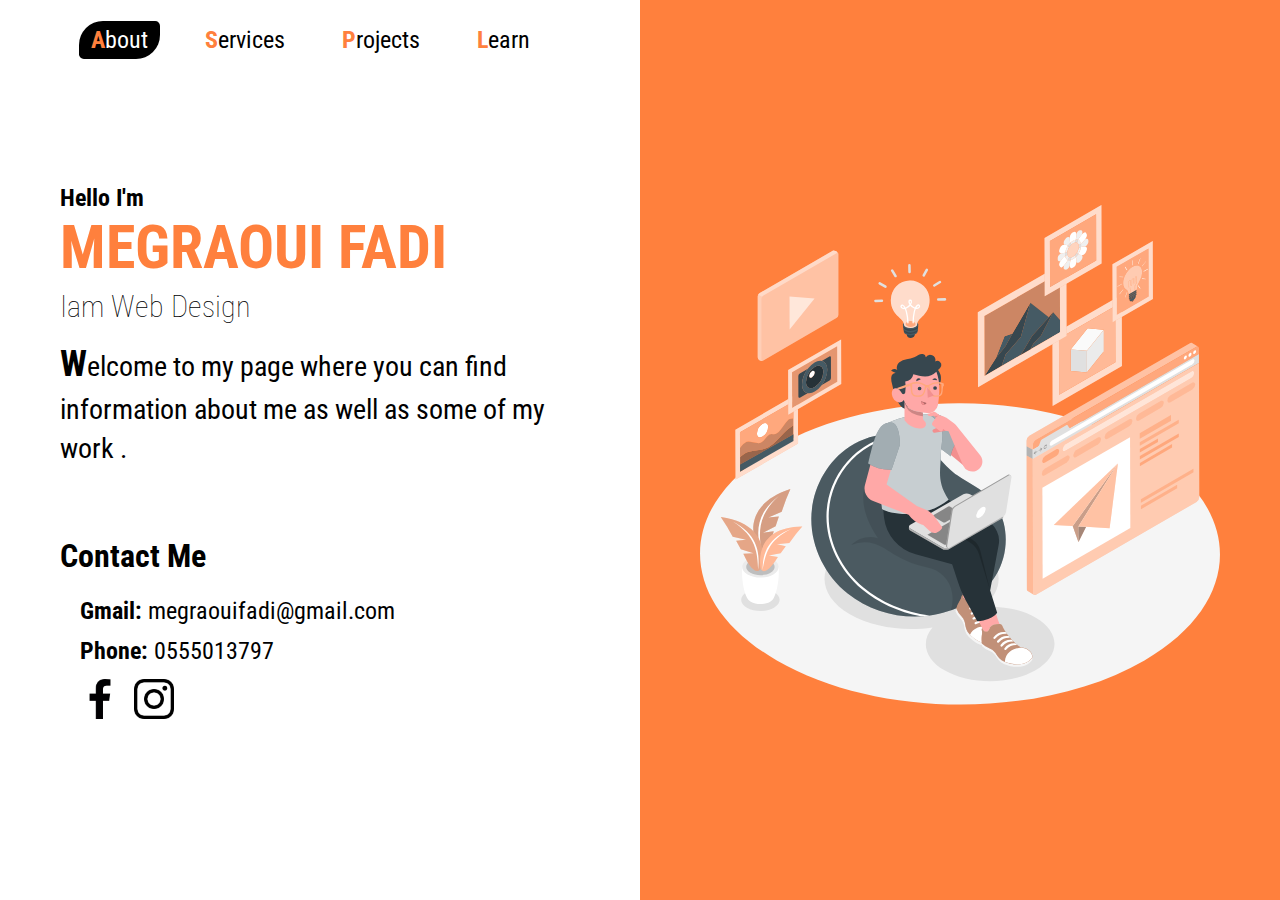
<file: index.html>
<!DOCTYPE html>
<html lang="en">

<head>
  <meta charset="UTF-8">
  <meta http-equiv="X-UA-Compatible" content="IE=edge">
  <meta name="viewport" content="width=device-width, initial-scale=1.0">
  <title>my portfolio</title>
  <link rel="stylesheet" href="style.css">
<link rel="stylesheet" href="media.css">
</head>

<body>
  <class class="home-page">
<div class="box left-box">
  <header>
    <nav>
      <a href="indexx.html">about</a>
      <a href="indexxx.html">services</a>
      <a href="indexxxx.html">projects</a>
      <a href="indexxxxx.html">learn</a>
    </nav>
  </header>
<div class="container">
<div class="info">
  <p>hello i'm </p>
  <h1>megraoui fadi</h1>
  <h2>iam web design</h2>
  <p>Welcome to my page where you can find information about me as well as some of my work .</p>

</div>

<div class="contact">
  <h2>contact me</h2>
  <div class="links">
    <p><span>gmail:</span> megraouifadi@gmail.com</p>
    <p><span>phone:</span> 0555013797</p>
    <ul>
      <li><a href=""><img src="facebook-app-symbol.png" alt=""></a></li>
      <li><a href=""><img src="instagram.png" alt=""></a></li>
    </ul>
  </div>
</div>
</div>

</div>
<div class="box right-box">

<div class="image-box">
  <img src="Design inspiration-amico(1).svg" alt="">
</div>

</div>

  </class>
</body>

</html>
</file>
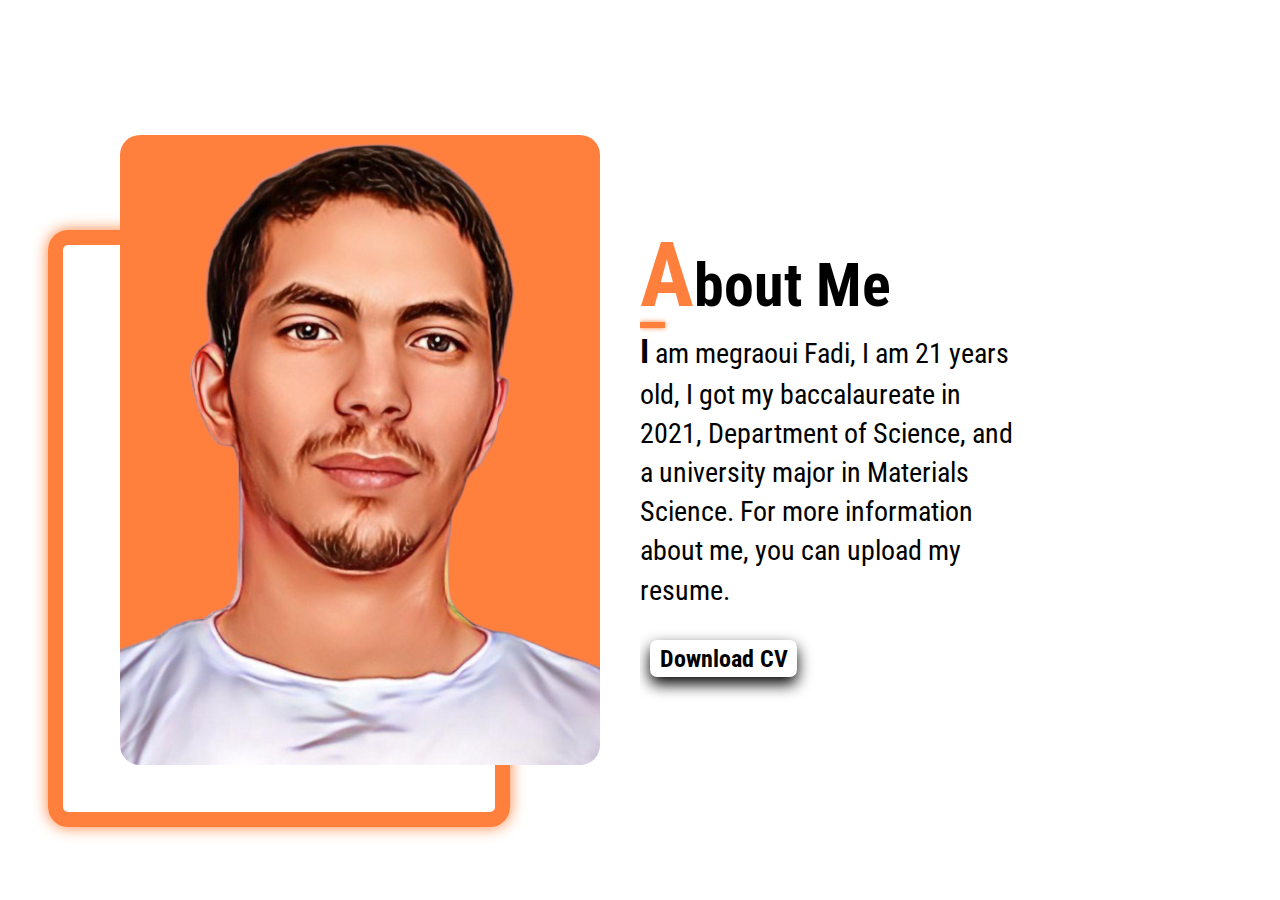
<file: indexx.html>
<!DOCTYPE html>
<html lang="en">

<head>
    <meta charset="UTF-8">
    <meta http-equiv="X-UA-Compatible" content="IE=edge">
    <meta name="viewport" content="width=device-width, initial-scale=1.0">
    <title>Document</title>
    <link rel="stylesheet" href="style.css">
    <link rel="stylesheet" href="media.css">

</head>

<body>
    <section class="secend-page">
        <div class="container">
            <div class="info box-2">
                <h2>about me</h2>
                <p>I am megraoui Fadi, I am 21 years old, I got my baccalaureate in 2021, Department of Science, and a
                    university major in Materials Science. For more information about me, you can upload my resume. </p>
                    <div class="link">
                        <a href="info.pdf" download="my information" class="btn"> download <span>cv</span> </a>
                    </div>
                </div>
            <div class="image box-2 ">
              <div class="img"><img src="me.png" alt=""></div>
            </div>

        </div>
    </section>
</body>

</html>
</file>
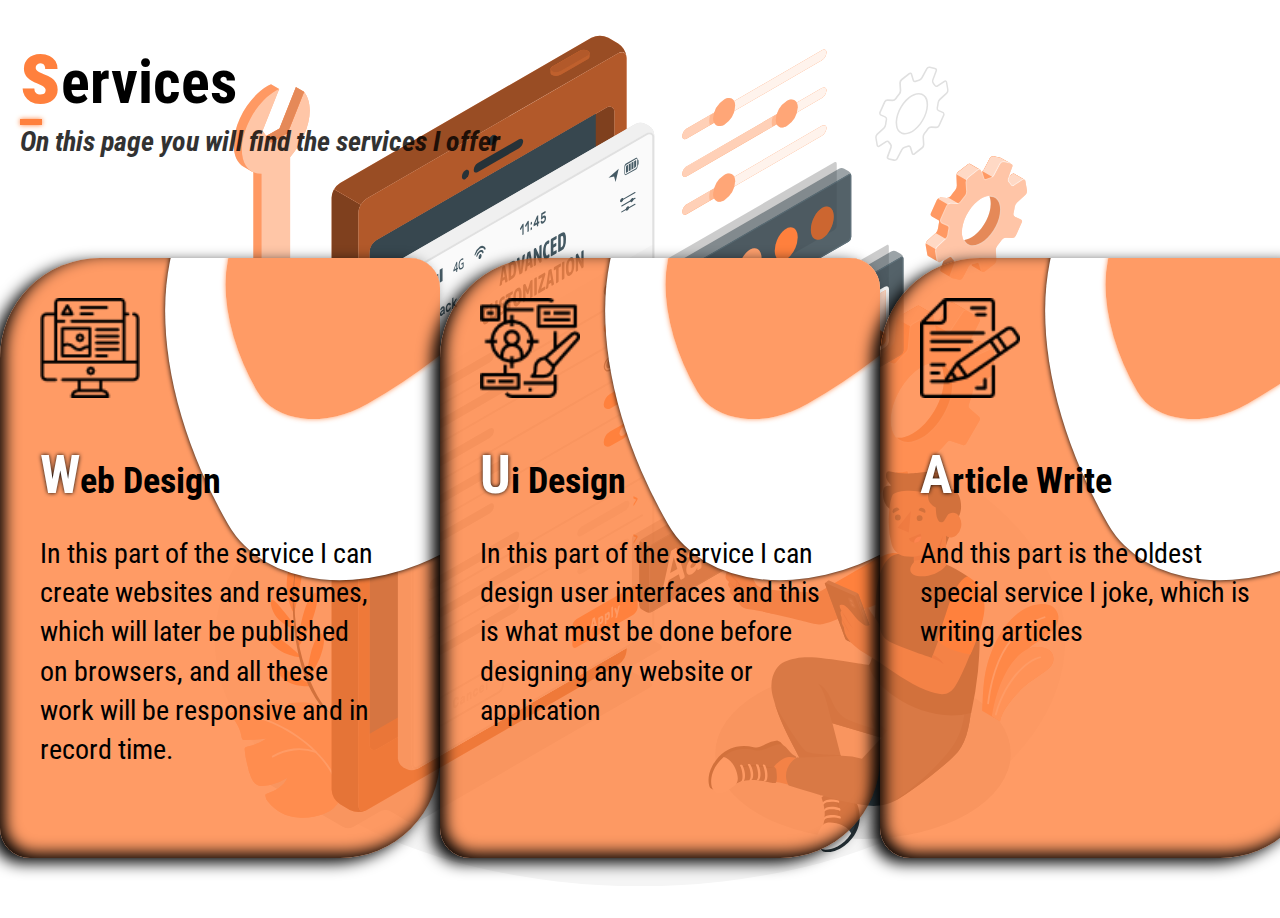
<file: indexxx.html>
<!DOCTYPE html>
<html lang="en">

<head>
    <meta charset="UTF-8">
    <meta http-equiv="X-UA-Compatible" content="IE=edge">
    <meta name="viewport" content="width=device-width, initial-scale=1.0">
    <title>Document</title>
    <link rel="stylesheet" href="style.css">
    <link rel="stylesheet" href="media.css">
</head>

<body>
    <section class="service-page">
        <div class="title">
            <h1>services</h1>
            <p>On this page you will find the services I offer</p>
        </div>
        <div class="container">
            <div class="cards">
                <div class="up-card">
                    <div class="card">
                        <img src="web-design.png" alt="">
                        <h3>web design</h3>
                        <p>In this part of the service I can create websites and resumes, which will later be published
                            on browsers, and all these work will be responsive and in record time.</p>
                    </div>
                </div>

                <div class="up-card">
                    <div class="card">
                        <img src="ui.png" alt="">
                        <h3>ui design</h3>
                        <p>In this part of the service I can design user interfaces and this is what must be done before
                            designing any website or application</p>
                    </div>
                </div>

                <div class="up-card">
                    <div class="card">
                        <img src="writing.png" alt="">
                        <h3>article write</h3>
                        <p>And this part is the oldest special service I joke, which is writing articles</p>


                    </div>
                </div>
            </div>

        </div>
    </section>
</body>

</html>
</file>
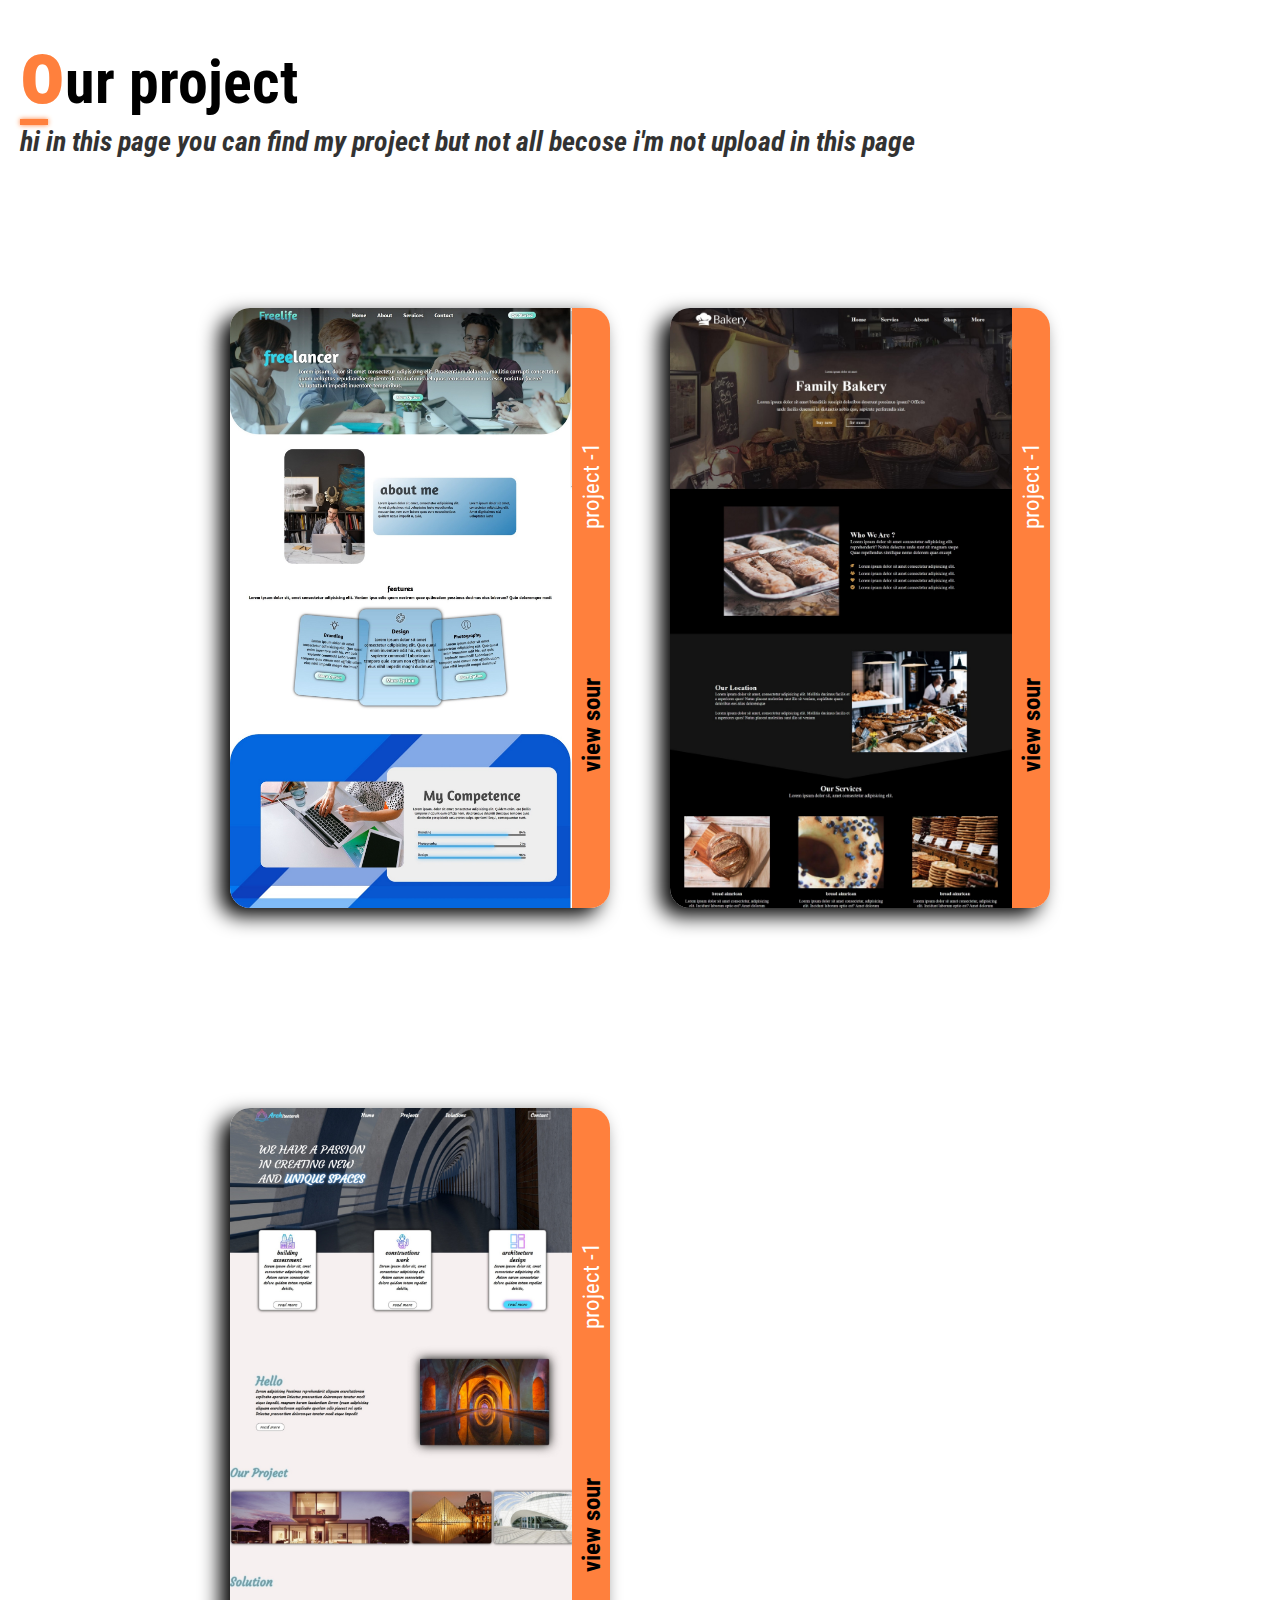
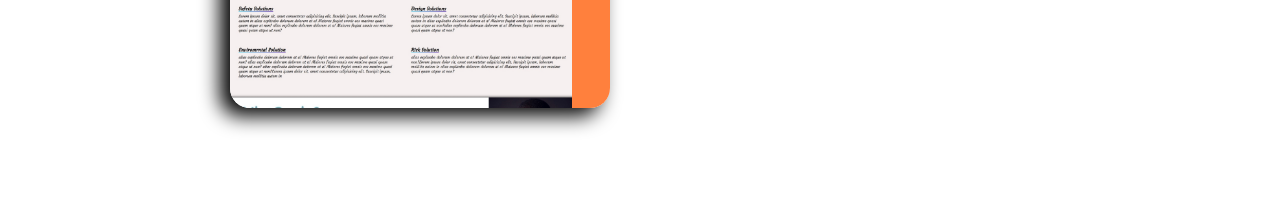
<file: indexxxx.html>
<!DOCTYPE html>
<html lang="en">

<head>
    <meta charset="UTF-8">
    <meta http-equiv="X-UA-Compatible" content="IE=edge">
    <meta name="viewport" content="width=device-width, initial-scale=1.0">
    <title>Document</title>
    <link rel="stylesheet" href="style.css">
    <link rel="stylesheet" href="media.css">
</head>

<body>
    <section class="project-page">
        <div class="title">
            <h1>our project</h1>
            <p>hi in this page you can find my project but not all becose i'm not upload in this page</p>
        </div>
        <div class="container">
            <div class="all-box-3">
                <div class="box-3">
                    <div class="image">
                        <img src="pro-1.jpeg" alt="">
                    </div>
                    <div class="info">
                        <p>project -1</p>
                        <a href="">view sour</a>
                    </div>
                </div>
                <div class="box-3">
                    <div class="image">
                        <img src="pro-2.jpeg" alt="">
                    </div>
                    <div class="info">
                        <p>project -1</p>
                        <a href="">view sour</a>
                    </div>
                </div>
                <div class="box-3">
                    <div class="image">
                        <img src="pro-3.jpeg" alt="">
                    </div>
                    <div class="info">
                        <p>project -1</p>
                        <a href="">view sour</a>
                    </div>
                </div>
            </div>
        </div>
    
    </section>
</body>

</html>
</file>
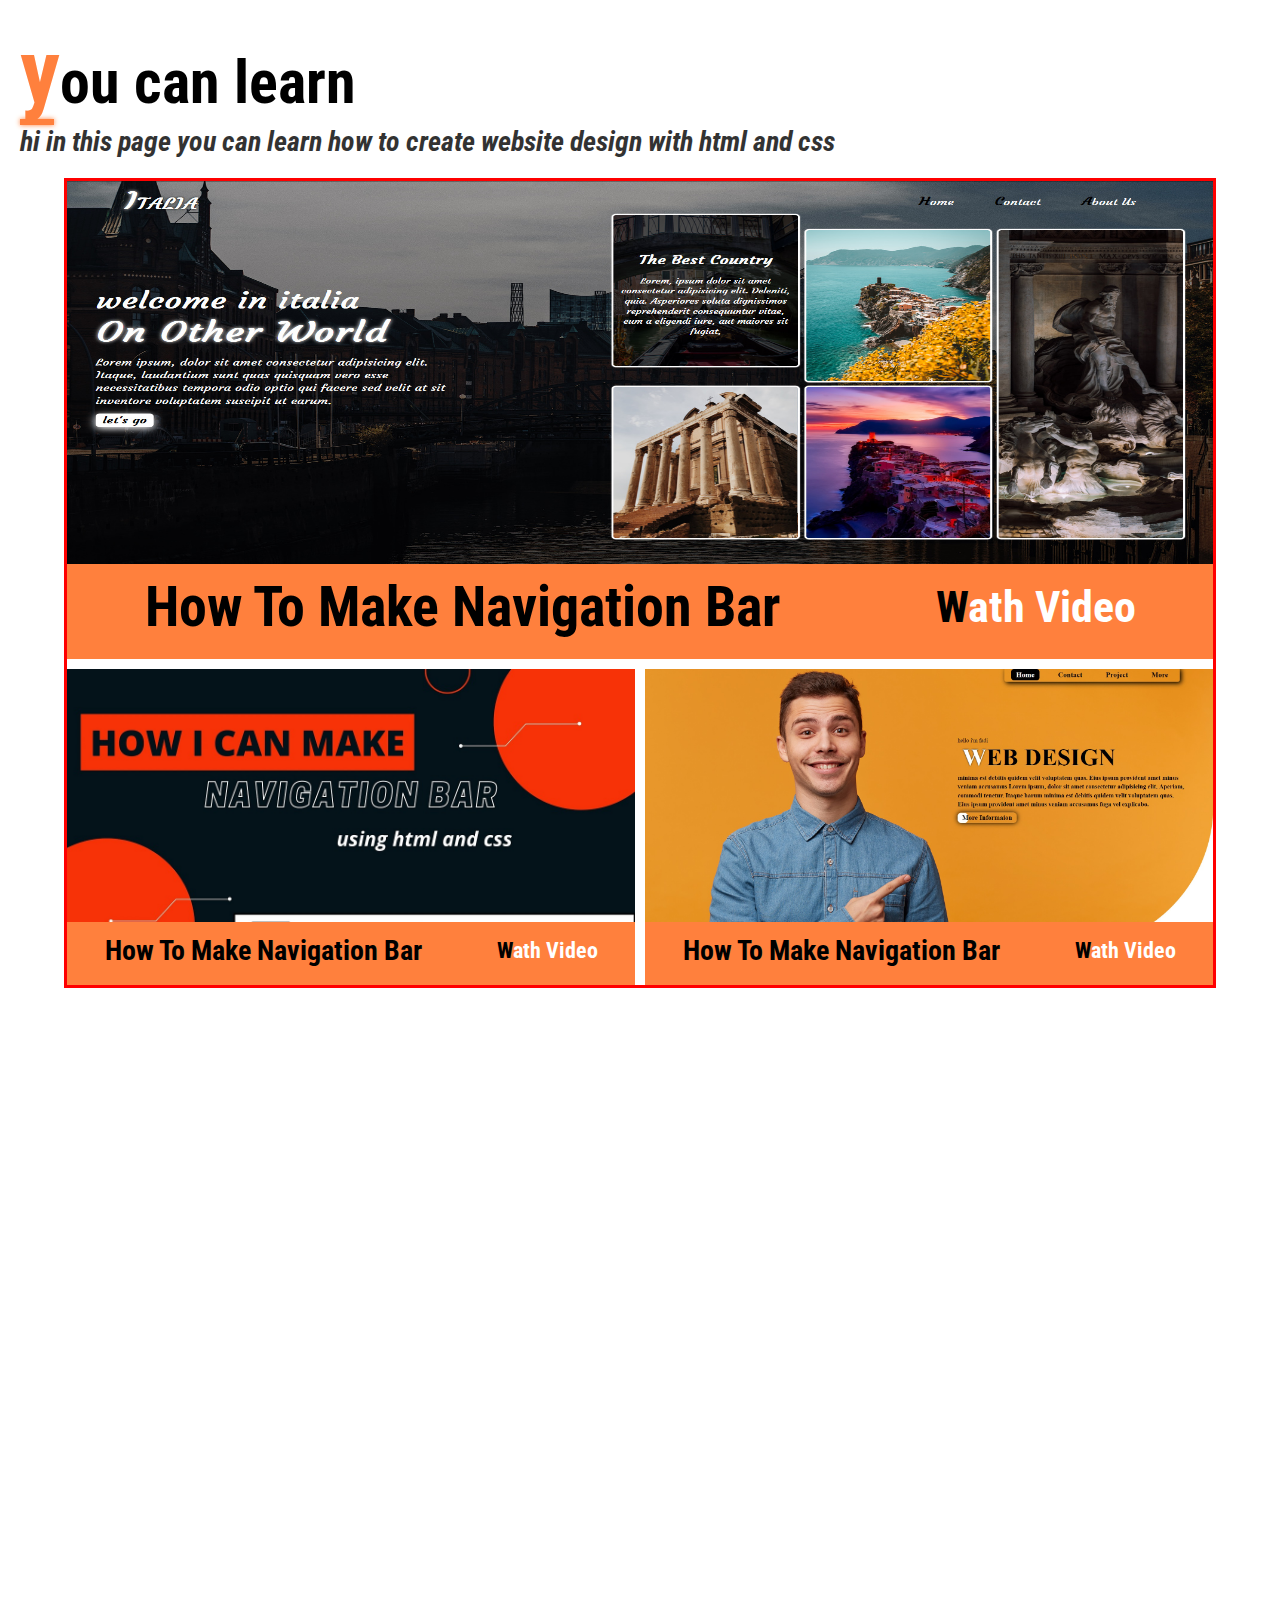
<file: indexxxxx.html>
<!DOCTYPE html>
<html lang="en">

<head>
    <meta charset="UTF-8">
    <meta http-equiv="X-UA-Compatible" content="IE=edge">
    <meta name="viewport" content="width=device-width, initial-scale=1.0">
    <title>Document</title>
    <link rel="stylesheet" href="style.css">
    <link rel="stylesheet" href="media.css">
</head>

<body>
    <section class="learn-page">
        <div class="title">
            <h1>you can learn</h1>
            <p> hi in this page you can learn how to create website design with html and css</p>

        </div>
        <div class="container-1">
            <div class="box">
                <div class="image">
                    <img src="y-ita.jpg" alt="">
                </div>
                <div class="info">
                    <h2>how to make navigation bar</h2>
                    <a href="">wath video</a>
                </div>
            </div>



            <div class="box">
                <div class="image">
                    <img src="y-nav.jpg" alt="">
                </div>
                <div class="info">
                    <h2>how to make navigation bar</h2>
                    <a href="">wath video</a>
                </div>
            </div>
            <div class="box">
                <div class="image">
                    <img src="y-home.jpg" alt="">
                </div>
                <div class="info">
                    <h2>how to make navigation bar</h2>
                    <a href="">wath video</a>
                </div>
            </div>
        </div>
    </section>
</body>

</html>
</file>
<file: style.css>
@import url('https://fonts.googleapis.com/css2?family=Acme&family=Akshar:wght@300;400;500;600;700&family=Amaranth:ital,wght@0,400;0,700;1,400;1,700&family=Amiri:ital,wght@0,400;0,700;1,400;1,700&family=Artifika&family=Barlow+Condensed:ital,wght@0,800;0,900;1,400;1,800&family=Bebas+Neue&family=Cairo:wght@200;600&family=Cormorant+Garamond:ital,wght@0,300;0,400;0,500;0,600;0,700;1,300;1,400;1,500;1,600;1,700&family=Courgette&family=Fira+Sans:ital,wght@0,100;0,200;0,300;0,400;0,500;0,600;0,700;0,800;0,900;1,100;1,200;1,300;1,400;1,500;1,600;1,700;1,800;1,900&family=Indie+Flower&family=League+Spartan:wght@100;200;300;400;500;600;700;800;900&family=Lobster&family=Noto+Serif:ital,wght@0,400;0,700;1,400;1,700&family=Overlock:ital,wght@0,400;0,700;0,900;1,400;1,700;1,900&family=Pacifico&family=Patrick+Hand&family=Permanent+Marker&family=Poppins:ital,wght@0,100;0,200;0,300;0,400;0,500;0,600;0,700;0,800;0,900;1,100;1,200;1,300;1,400;1,500;1,600;1,700;1,900&family=Red+Hat+Mono:ital,wght@0,300;0,400;0,500;0,600;0,700;1,300;1,400;1,500;1,600;1,700&family=Righteous&family=Roboto+Condensed:ital,wght@0,300;0,400;0,700;1,300;1,400;1,700&family=Sansita+Swashed:wght@300;400;500;600;700;800;900&family=Secular+One&family=Shadows+Into+Light&family=Spline+Sans+Mono:wght@300;400;500;600;700&family=Ubuntu:ital,wght@0,300;0,400;0,500;0,700;1,300;1,400;1,500;1,700&family=Varela+Round&family=Yanone+Kaffeesatz:wght@200;300;400;500;600;700&display=swap');

* {
    margin: 0;
    padding: 0;
    box-sizing: border-box;
    text-decoration: none;
}

/*******home-page******/
body {
    font-size: 20px;
    font-family: Roboto Condensed;
}

.home-page {
    position: relative;
    width: 100%;
    height: 100vh;
    display: grid;
    grid-template-columns: 1fr 1fr;

}

.home-page .box {
    width: 100%;
    height: 100vh;
    position: relative;
    overflow: hidden;
}

.left-box header {
    width: 100%;
    height: 4em;
    display: flex;
    justify-content: right;
    align-items: center;
    padding-right: 3%;

}

.left-box header nav {
    width: 60%;
    height: 100%;
    display: flex;
    justify-content: space-around;
    align-items: center;

}

.left-box header nav a {
    display: block;
    font-size: 1.2em;
    color: black;
    text-transform: capitalize;
    transition: color 0.4s, background-color 1s;
    padding: 0.2em 0.5em;
    border-radius: 1em 0.2em;

}

.left-box header nav a::first-letter {
    font-weight: bold;
    color: #FF803D;
}

.left-box header nav a:hover {
    background-color: black;
    color: white;
}

.left-box header nav a:first-child {
    background-color: black;
    color: white;

}

.left-box .container {
    width: 100%;
    height: 92%;
    padding-left: 3em;
    padding-top: 1em;
    display: flex;
    justify-content: space-around;
    align-items: left;
    flex-direction: column;
}

.left-box .container .info {
    width: 100%;
    height: auto;

}

.left-box .container .info p:first-child {
    font-weight: bold;
    text-transform: capitalize;
    font-size: 1.2em;
}

.left-box .container .info p:nth-child(4) {
    width: 70% !important;
    font-size: 1.4em;
    line-height: 1.4;

}

.left-box .container .info p:nth-child(4)::first-letter {
    font-size: 1.3em;
    font-weight: bold;


}

.left-box .container .info h1 {
    font-size: 4em;
    text-transform: uppercase;
    color: #FF803D;

}

.left-box .container .info h2 {
    font-size: 2em;
    font-weight: 100;
    text-transform: capitalize;
    margin: 0.2em 0 0.5em 0;
}

.left-box .container .contact {
    width: 100%;
    position: relative;
    z-index: 1;


}

.left-box .container .contact h2 {
    font-size: 1.6em;
    text-transform: capitalize;
    position: relative;
    width: fit-content;

}

.left-box .container .contact .links {
    padding-left: 1em;
    padding-top: 0.5em;
}

.left-box .container .contact .links p {
    margin-top: 0.5em;
    font-size: 1.2em;
}

.left-box .container .contact .links p span {
    font-weight: bold;
    text-transform: capitalize;
}

.left-box .container .contact .links ul {
    list-style: none;
    width: 50%;
    display: flex;
    justify-content: left;
    align-items: center;
    margin-top: 0.7em;
}

.left-box .container .contact .links ul li {
    margin-right: 0.7em;
}

.left-box .container .contact .links ul li a img {
    width: 2em;
}




.home-page .box:last-child {
    background-color: #FF803D;

}

.right-box .image-box {
    width: 90%;
    height: 90%;
    position: relative;
    top: 50%;
    left: 50%;
    transform: translate(-50%, -50%);
}

.right-box .image-box img {
    width: 100%;
    height: 100%;

}










/*******secend-page******/
.secend-page {
    width: 100%;
    height: 100vh;
    position: relative;
}

.secend-page .box-2 {
    height: 100vh;
    overflow: hidden;
}

.secend-page .container {
    width: 100%;
    height: 100vh;
    display: grid;
    grid-template-columns: 1fr 1fr;
}

.secend-page .container .info {
    order: 2;
    display: flex;
    justify-content: center;
    align-items: left;
    flex-direction: column;
}

.secend-page .container .info h2 {
    font-size: 3em;
    text-transform: capitalize;
    position: relative;
    width: fit-content;

}

.secend-page .container .info h2::first-letter {
    color: #FF803D;
    font-size: 1.5em;
}

.secend-page .container .info h2::after {
    content: '';
    position: absolute;
    bottom: 0;
    left: 0%;
    width: 10%;
    height: 0.1em;
    background-color: #FF803D;
    box-shadow: 0 0px 5px #FF803D;
    animation: moving-bar 3s infinite linear alternate;
    z-index: -1;
}

@keyframes moving-bar {
    0% {
        left: 0%;
    }


    100% {
        left: 68%;
    }

}

.secend-page .container .info p {
    width: 60%;
    font-size: 1.4em;
    line-height: 1.4;
}

.secend-page .container .info p::first-letter {
    font-size: 1.2em;
    font-weight: bold;
}

.secend-page .container .info .link {
    width: fit-content;
    margin-top: 1.5em;
    margin-left: 0.5em;

}

.secend-page .container .info .link a {
    display: block;
    font-size: 1.2em;
    color: black;
    font-weight: bold;
    text-transform: capitalize;
    padding: 0.2em 0.4em;
    border-radius: 0.3em;
    box-shadow: 0 7px 15px black;
}

.secend-page .container .info .link a span {
    text-transform: uppercase;
}

.secend-page .container .image {
    display: flex;
    justify-content: right;
    align-items: center;
    padding-right: 2em;
}

.secend-page .container .image .img {
    width: 50%;
    height: 70%;
    position: relative;
    z-index: 1;
}

.secend-page .container .image .img::after {
    position: absolute;
    content: '';
    top: 15%;
    left: -15%;
    width: 90%;
    height: 90%;
    border: solid 15px #FF803D;
    border-radius: 1em;
    box-shadow: 0 0 15px #FF803D;
    z-index: -1;
}

.secend-page .container .image .img img {
    object-fit: cover;
    object-position: center;
    width: 100%;
    height: 100%;
    border-radius: 1em;
}









/*******service-page******/
.service-page {
    width: 100%;
    height: 100vh;
    background: url(service.svg) no-repeat;
    background-position: center;
}

.service-page .container {
    width: 100%;
    height: 80%;
    margin-top: 2em;
}

.service-page .title {
    width: fit-content;
    padding: 1em 0 0 1em;
}

.service-page .title h1 {
    font-size: 3em;
    width: fit-content;
    position: relative;
}

.service-page .title h1::first-letter {
    color: #FF803D;
    font-size: 1.5em;
}

.service-page .title h1::after {
    content: '';
    position: absolute;
    bottom: 0;
    left: 0%;
    width: 10%;
    height: 0.1em;
    background-color: #FF803D;
    box-shadow: 0 0px 5px #FF803D;
    animation: moving-bar-2 3s infinite linear alternate;
    z-index: -1;
}

@keyframes moving-bar-2 {
    0% {
        left: 0%;
    }


    100% {
        left: 65%;
    }

}

.service-page .title p {
    font-size: 1.4em;
    font-weight: bold;
    font-style: italic;
    opacity: 0.8;
}

.service-page .container .cards {
    width: 100%;
    height: 100%;
    display: grid;
    grid-template-columns: repeat(3, 1fr);
    position: relative;
}

.service-page .container .cards .up-card {
    width: 100%;
    height: 100%;
    position: relative;

}

.service-page .container .cards .up-card .card {
    width: 22em;
    height: 30em;
    background-color: #ff813dcb;
    box-shadow: -8px 5px 15px black, inset 5px -5px 15px #000000;
    border-radius: 5em 1.5em;
    padding: 2em;
    overflow: hidden;
    position: relative;
    top: 50%;
    left: 50%;
    transform: translate(-50%, -50%);
    z-index: 1;

}

.service-page .container .cards .up-card .card::before {
    content: '';
    position: absolute;
    top: -100%;
    right: -85%;
    width: 100%;
    height: 100%;
    background-color: white;
    border-radius: 30% 70% 70% 30% / 30% 30% 70% 70%;
    box-shadow: 0 0 5px black;
    transform: rotate(240deg) translate(-50%, -50%);
    z-index: -1;
}

.service-page .container .cards .up-card .card::after {
    content: '';
    position: absolute;
    top: -50%;
    right: -25%;
    width: 50%;
    height: 50%;
    background-color: #ff813dcb;
    ;
    border-radius: 30% 70% 70% 30% / 30% 30% 70% 70%;
    box-shadow: 0 0 5px #ff813dcb;
    ;
    transform: rotate(240deg) translate(-50%, -50%);
    z-index: -1;
}

.service-page .container .cards .up-card .card img {
    width: 5em;
    margin-bottom: 2em;
}

.service-page .container .cards .up-card .card h3 {
    font-size: 1.8em;
    text-transform: capitalize;
}

.service-page .container .cards .up-card .card h3::first-letter {
    font-size: 1.5em;
    color: white;
    text-shadow: 0 0 4px black;
}

.service-page .container .cards .up-card .card p {
    width: 95%;
    font-size: 1.4em;
    line-height: 1.4;
    margin-top: 1em;

}





/*******project-page******/

.project-page {
    width: 100%;
    height: 200vh;
    position: relative;
}

.project-page .container {
    width: 100%;
    height: 90%;
    position: relative;
    z-index: 1;

  
}

.project-page .title {
    width: fit-content;
    padding: 1em 0 0 1em;
}

.project-page .title h1 {
    font-size: 3em;
    width: fit-content;
    position: relative;
}


.project-page .title h1::first-letter {
    color: #FF803D;
    font-size: 1.5em;
}

.project-page .title h1::after {
    content: '';
    position: absolute;
    bottom: 0;
    left: 0%;
    width: 10%;
    height: 0.1em;
    background-color: #FF803D;
    box-shadow: 0 0px 5px #FF803D;
    animation: moving-bar-3 3s infinite linear alternate;
    z-index: -1;
}



@keyframes moving-bar-3 {
    0% {
        left: 0%;
    }

    100% {
        left: 62%;
    }
}
.project-page .title p {
    font-size: 1.4em;
    font-weight: bold;
    font-style: italic;
    opacity: 0.8;
}
.project-page .container .all-box-3 {
    width: 90%;
    height: 90%;
    margin: auto;
    margin-top: 2em;
    padding: 2em 0;
    display: grid;
    grid-template-columns: repeat(3, 22em);
    justify-content: center;
    align-items: center;
    gap: 3em;
 
}

.project-page .container .all-box-3 .box-3 {
    width: 100%;
    height: 100%;
    border-radius: 1em;
    display: flex;
    justify-content: center;
    box-shadow: -10px 8px 20px black;
    overflow: hidden;

}

.project-page .container .all-box-3 .box-3 .image {
    width: 85%;
    height: 100%;
}

.project-page .container .all-box-3 .box-3 .image img {
    width: 100%;
    height: 100%;
    object-fit: cover;
    object-position: top;
}

.project-page .container .all-box-3 .box-3 .info {
    background-color: #FF803D;
    width: 15%;
    height: 100%;
    display: flex;
    justify-content: space-between;
    align-items: center;
    flex-direction: column;
    padding: 5em 0;
}

.project-page .container .all-box-3 .box-3 .info p {
    transform: rotate(-90deg);
    color: white;
    width: 10em;
    font-size: 1.3em;
    pointer-events: none;
}

.project-page .container .all-box-3 .box-3 .info a {
    display: block;
    transform: rotate(-90deg);
    width: 10em;
    text-align: right;
    color: black;
    font-weight: bold;
    font-size: 1.4em;
}



/**learn-page**/
.learn-page{
    width: 100%;
    height: 200vh;

}

.learn-page .title {
    width: fit-content;
    padding: 1em 0 0 1em;
}
.learn-page .title h1 {
    font-size: 3em;
    width: fit-content;
    position: relative;
}
.learn-page .title h1::first-letter {
    color: #FF803D;
    font-size: 1.5em;
}
.learn-page  .title h1::after {
    content: '';
    position: absolute;
    bottom: 0;
    left: 0%;
    width: 10%;
    height: 0.1em;
    background-color: #FF803D;
    box-shadow: 0 0px 5px #FF803D;
    animation: moving-bar-4 3s infinite linear alternate;
    z-index: -1;
}
@keyframes moving-bar-4 {
    0% {
        left: 0%;
    }

    100% {
        left: 60%;
    }
}

.learn-page .title p {
    font-size: 1.4em;
    font-weight: bold;
    font-style: italic;
    opacity: 0.8;
}
.learn-page .container-1{
    width: 95%;
    height: 40%;
    margin: auto;
    margin-top:1em ;
    border: solid 3px red;
    display: grid;
    grid-template-columns: repeat(3 ,1fr);
    grid-template-rows: repeat(4,1fr);
    justify-content: center;
    align-items: center;
    gap:  0.5em;
}
.learn-page .container-1 .box{
    background-color: red;
    width: 100%;
    height: 100%;
    grid-row: span 2;
    background-color: #FF803D;
}
.learn-page .container-1 .box:first-child{
    grid-column: span 2;
    grid-row: span 4;
}
.learn-page .container-1 .box .image{
    width: 100%;
    height: 80%;
    margin: auto;
    overflow: hidden;

}
.learn-page .container-1 .box .image img{
    width: 100%;
    height: 100%;
    object-fit: cover;
}
.learn-page .container-1 .box:first-child .image img{
    width: 100%;
    height: 100%;
    object-position: left ;
}
.learn-page .container-1 .box .info {
text-transform: capitalize;
width: 100%;
height: 18%;
display: flex;
justify-content: space-around;
align-items:center;
}

.learn-page .container-1 .box .info a{
    display: block;
    color: white;
    font-weight: bold;
    font-size: 1.2em;
}


.learn-page .container-1 .box .info a::first-letter{
    color: black;
}
.learn-page .container-1 .box:first-child .info{
    font-size: 2em;
}
</file>
<file: media.css>
@media (max-width:1290px) {

    .left-box header {
        justify-content: center;
        width: 100%;
    }

    .left-box header nav {
        width: 80%;

    }

    .left-box header nav a {
        font-size: 1.2em;

    }

    .left-box .container .contact {
        top: -5em;
    }

    .left-box .container .info p:nth-child(4) {
        width: 90%;
    }

    .left-box .container .contact {
        top: -5em;
    }
}

@media (max-width:850px) {
    .home-page {
        grid-template-columns: 1fr;
    }

    .box.left-box {
        height: 75vh;
    }

    .left-box .container .contact {
        top: 0em;
    }

    .box.right-box {
        height: 50vh;
    }

    .right-box .image-box img {
        transform: scale(1.2);

    }
}

@media (max-width:430px) {
    body {
        font-size: 14px;
    }

}

.left-box .container .info p:nth-child(4) {
    width: 92% !important;
}

.left-box .container .info h1 {
    font-size: 3em;

}

.left-box .container .info h2 {
    font-size: 1.5em;

}

.box.right-box .image-box img {
    transform: scale(1);

}

@media (max-width:290px) {
    body {
        font-size: 12px;
    }

    .box.left-box .container {
        padding: 0 1em;
    }

}















/**secend-page***/


@media (max-width:1380px) {
    .secend-page .container .image .img {
        width: 80%;
        height: 70%;
    }
}

@media (max-width:1160px) {
    .secend-page .container .image .img {
        width: 70%;
        height: 60%;
    }

    .secend-page .container .info p {
        width: 80%;
    }
}

@media (max-width:875px) {
    .secend-page .container .image .img {
        width: 80%;
        height: 50%;
    }

    .secend-page .container .info p {
        width: 95%;
        padding-right: 1.7em;
    }
}

@media (max-width:650px) {
    .secend-page .container {
        grid-template-columns: 1fr;
    }

    .secend-page .container .box-2 {
        height: 50vh;
        padding-left: 2em;
    }

    .secend-page .container .image {
        order: 2;
        height: 60vh;
        overflow: visible;
        margin-top: -2em;
    }

    .secend-page .container .image .img {
        width: 60%;
        height: 90%;
    }

    .secend-page .container .info p {
        width: 95%;
        padding-right: 1.7em;
    }
}

@media (max-width:500px) {

    .secend-page .container .image .img {
        width: 80%;
        height: 90%;
    }
}

@media (max-width:400px) {
    .secend-page .container .info {
        height: 55vh;
        padding-bottom: 1em;
    }

    .secend-page .container .image .img {
        width: 80%;
        height: 55%;
        margin-top: -5em;
    }
}

@media (max-width:320px) {
    body {
        font-size: 15px;
    }

    .secend-page .container .info {
        height: 60vh;
        justify-content: flex-start;

    }

    .secend-page .container .image {
        align-items: center;

    }

    .secend-page .container .image .img {
        width: 90%;
        height: 55%;
        margin-top: -9em;
    }
}

@media (max-width:272px) {
    body {
        font-size: 14px !important;
    }

    .secend-page .container .info {
        height: 50vh;
        justify-content: flex-start;

    }

    .secend-page .container .image {
        align-items: center;


    }

    .secend-page .container .image .img {
        width: 100%;
        height: 50%;
        margin-top: -10em;
    }
}















/**service-page***/
@media(max-width:1120px) {
    .service-page .container .cards {
        grid-template-columns: repeat(2, 1fr);

    }

    .service-page .container .cards .up-card:last-child {
        grid-column: span 2;
        margin-top: 2em;

    }

}

@media(max-width:780px) {

    .service-page .container .cards .up-card {
        grid-column: span 2;
        margin-top: 2em;
    }
}

@media(max-width:400px) {
    .service-page .container .cards .up-card .card {
        width: 90%;
        background-color: #ff813de3;

    }
}

@media(max-width:350px) {
    body {
        font-size: 14.5px !important;
    }
}


@media(max-width:300px) {
    .service-page .container .cards .up-card .card img {
        margin-bottom: 1em;
    }

    .service-page .container .cards .up-card .card p {
        width: 100%;
        margin-top: 0.5em;

    }
}

@media(max-width:265px) {
    .service-page .container .cards .up-card .card h3::first-letter {
        color: #FF803D;
    }

    .service-page .container .cards .up-card .card {
        height: 35em;
    }

    .service-page .container .cards .up-card:last-child .card {
        height: 30em;
    }


}










/**project-page***/
@media (max-width:1465px) {
    .project-page .container .all-box-3 {
        grid-template-columns: repeat(3, 20em);
    }
}

@media (max-width:1340px) {
    .project-page .container .all-box-3 {
        grid-template-columns: repeat(3, 19em);
    }

    .project-page .container .all-box-3 .box-3 .image {
        width: 90%;
    }

    .project-page .container .all-box-3 .box-3 .info {
        width: 10%;
        font-size: 0.9em;
    }
}

@media (max-width:1283px) {

    .project-page .container .all-box-3 {
        width: 100%;
        height: 100%;
        grid-template-columns: repeat(2, 19em);
    }

    .project-page .container .all-box-3 .box-3 {
        height: 30em;
    }

}

@media (max-width:864px) {

    .project-page .container .all-box-3 {
        width: 100%;
        height: calc(45em *3);
        grid-template-columns: repeat(1, 25em);

    }

    .project-page .container .all-box-3 .box-3 {
        height: 40em;
    }

    .project-page .container .all-box-3 .box-3 .info {
        font-size: 1.1em;
    }

}

@media (max-width:550px) {
    body {
        font-size: 15px;

    }

    .project-page {
        height: 320vh;
    }

    .project-page .container .all-box-3 {
        width: 100%;
        height: calc(40em *3);
        grid-template-columns: repeat(1, 80%);

    }

    .project-page .container .all-box-3 .box-3 {
        height: 35em;
    }

    .project-page .container .all-box-3 .box-3 .info {
        font-size: 1.1em;
    }

}

/**learn-page***/
@media (max-width:1856px) {
    .learn-page .container-1 {
        width: 100%;

    }
}

@media (max-width:1770px) {
    .learn-page .container-1 .box:first-child .image img {
        object-fit: fill;

    }
}

@media (max-width:1600px) {
    .learn-page .container-1 {
        width: 95%;
        height: 35%;

    }

    .learn-page .container-1 .box .info h2 {
        font-size: 1.4em;
    }

    .learn-page .container-1 .box .info a {
        font-size: 1.1em;
    }

}

@media (max-width:1450px) {
    .learn-page .container-1 {
        width: 90%;
        height: 45%;
        grid-template-columns: repeat(4, 1fr);
        grid-template-rows: repeat(5, 1fr);
    }

    .learn-page .container-1 .box {
        background-color: red;
        width: 100%;
        height: 100%;
        grid-row: span 2;
        grid-column: span 2;
        background-color: #FF803D;
    }

    .learn-page .container-1 .box .image img {
        object-position: top;
    }

    .learn-page .container-1 .box:first-child {
        grid-column: span 4;
        grid-row: span 3;
    }



}

@media (max-width:1080px) {

    .learn-page .container-1 .box .info h2 {
        font-size: 1.2em;
    }

    .learn-page .container-1 .box .info a {
        font-size: 1em;
    }

}
@media (max-width:1020px) {
    .learn-page .container-1 {
        width: 100%;
    }
}
@media (max-width:970px) {

    .learn-page .container-1 .box {
        width: 90%;
        height: 90%;
        margin: auto;
    }
}

@media (max-width:970px){
    body{
        font-size: 15px;
    }
}
@media (max-width:820px){
 
    .learn-page .container-1 .box {
        width: 100%;
        height: 100%;
       
    }
     .learn-page .container-1 .box:first-child .image img {
        object-fit: cover;
    }


}

@media (max-width:750px){
    
    .learn-page .container-1 {
        grid-template-columns: repeat(1, 1fr);
        grid-template-rows: repeat(9, 1fr);
        height: 80%;
    }
    .learn-page .container-1 .box {
        width: 100%;
        height: 100%;
        margin: auto;
        grid-row: span 3;
    }

    .learn-page .container-1 .box:first-child{
        grid-column: span 1 ;
        grid-row: span 3;
    }  
     .learn-page .container-1 .box:first-child .image img {
        object-fit: cover;
        object-position: right;
    }


    .learn-page .container-1 .box .info{
        font-size: 1.5em;
    }
    .learn-page .container-1 .box:first-child .info{
        font-size: 1.5em;
    }

}
@media (max-width:590px){
    
    .learn-page .container-1 {
        grid-template-columns: repeat(1, 1fr);
        grid-template-rows: repeat(9, 1fr);
        width: 95%;

    }
    .learn-page .container-1 .box {
        width: 100%;
        height: 100%;
        margin: auto;
    }
}
@media (max-width:480px){
body{
    font-size: 14px;
}
}
@media (max-width:435px){
body{
    font-size: 13px;
}
.learn-page .container-1 .box .info{
    flex-direction: column;
}
.learn-page .container-1 .box .info h2 {
    font-size: 1em;
}

.learn-page .container-1 .box .info a {
    font-size: 1em;
}
}
@media (max-width:340px){
    .learn-page .container-1 {
        grid-template-columns: repeat(1, 1fr);
        grid-template-rows: repeat(3, 1fr);
        width: 95%;
        height: 40%;

    }
    .learn-page .container-1 .box {
        width: 100%;
        height: 100%;
        margin: auto;
        grid-row: span 1;
    }

    .learn-page .container-1 .box:first-child{
        grid-column: span 2 ;
        grid-row: span 1;
    }  
    .learn-page .container-1 .box:first-child .image img{
        width: 100%;
        height: 100%;
        object-position: center ;
        object-fit: cover;
    }

}
@media (max-width:315px){
body{
    font-size: 12px !important;
}
}
</file>
